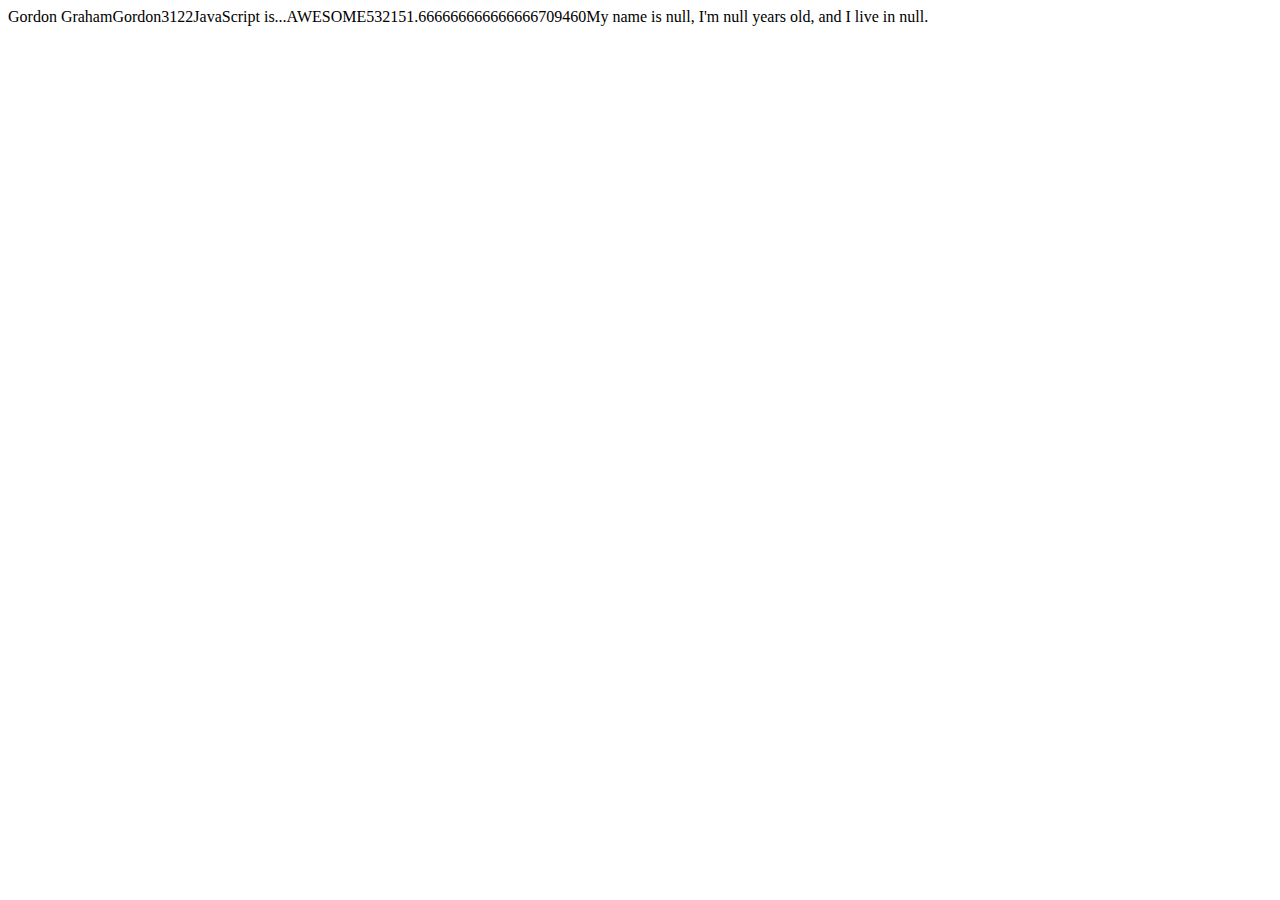
<file: week1-project1/index.html>
<!doctype html>
<html lang="en">
<head>
  <meta charset="UTF-8">
  <meta name="description" content="155 characters of call to action">
  <title>PAGE TITLE HERE</title>
  <script type="text/javascript" src="main.js"></script>
</head>

<body>
  <!-- WEB PAGE CONTENT HERE -->
</body>
</html>
</file>
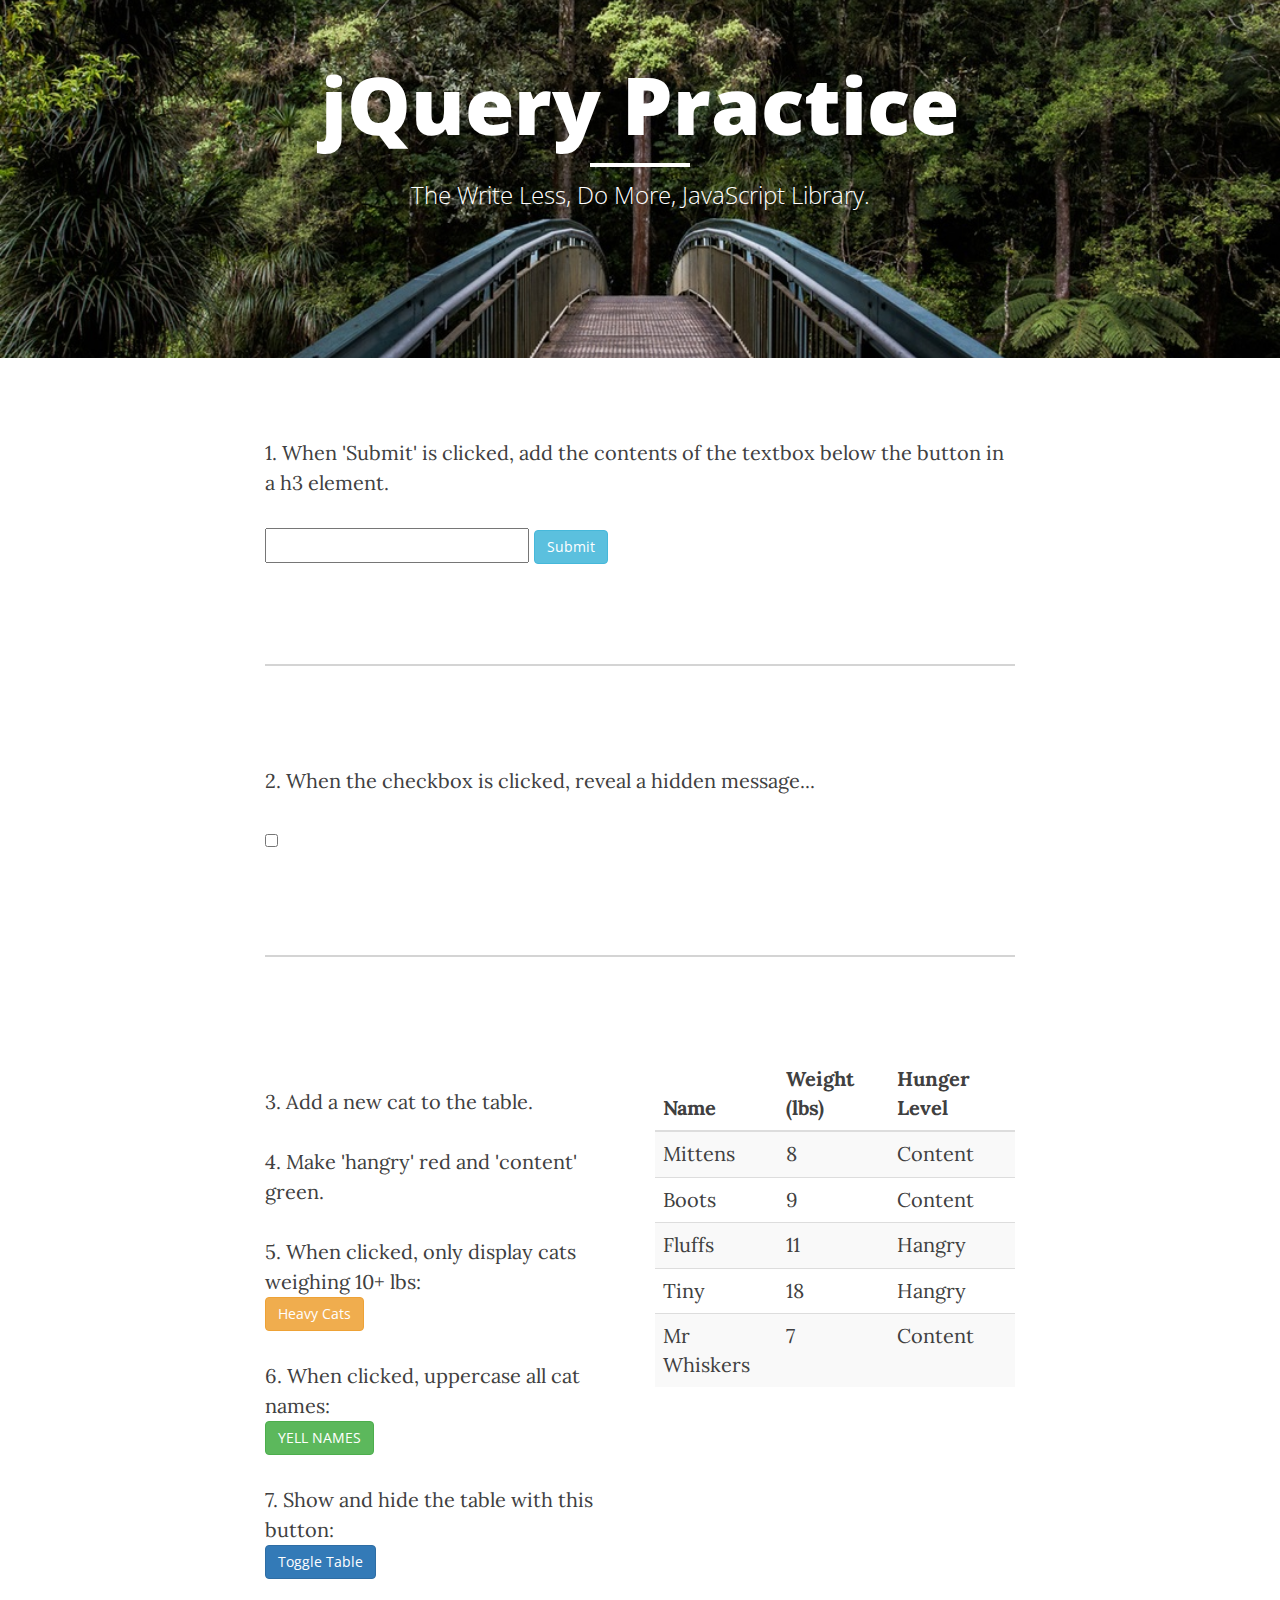
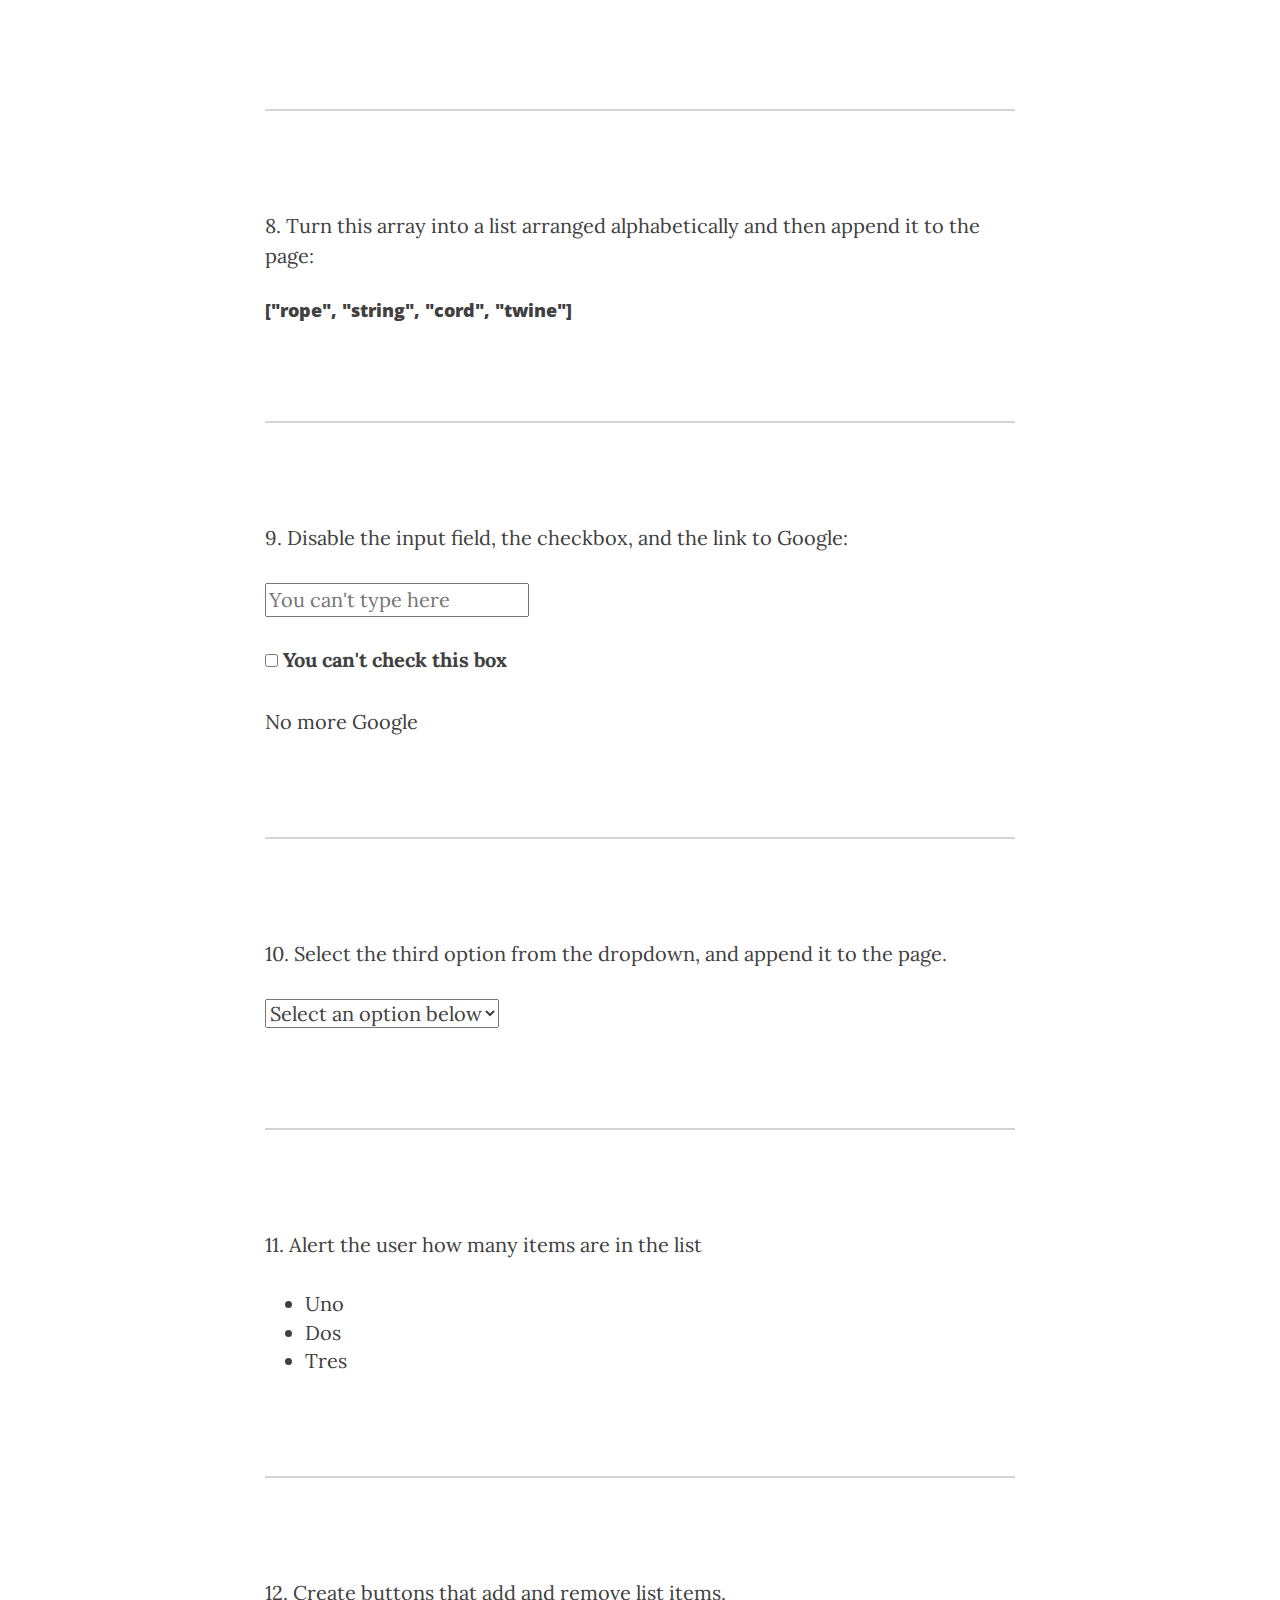
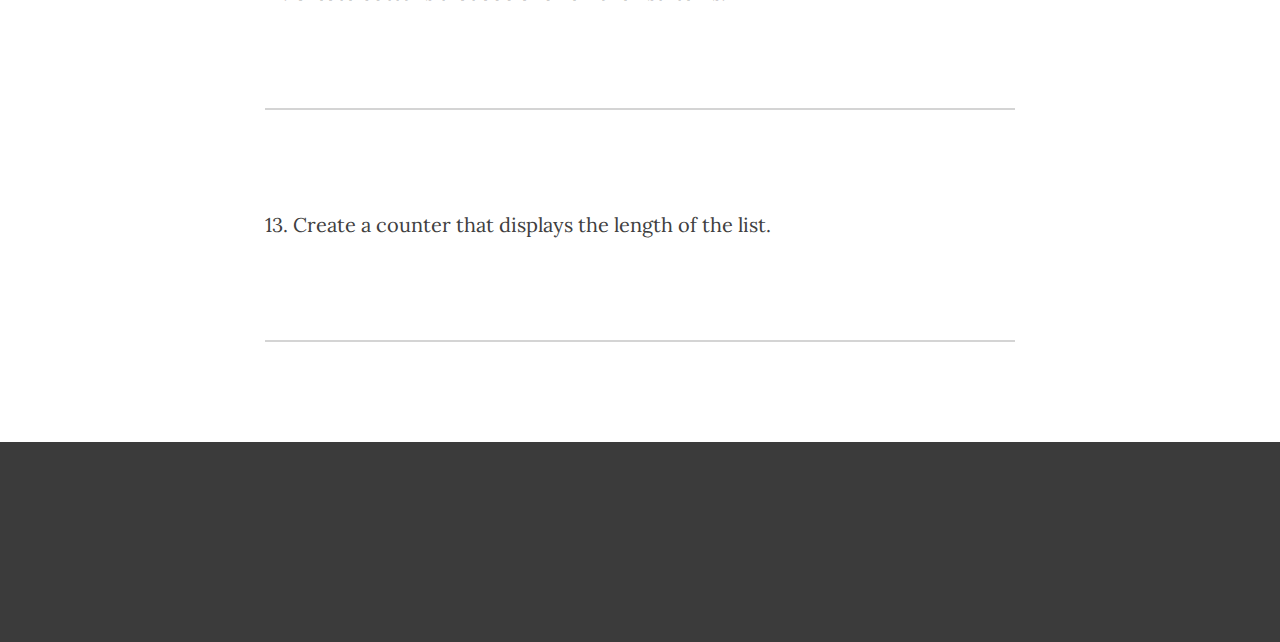
<file: week4-2/practice.html>
<!DOCTYPE html>
<html lang="en">
<head>
<meta charset="utf-8">
<meta http-equiv="X-UA-Compatible" content="IE=edge">
<meta name="viewport" content="width=device-width, initial-scale=1">
<meta name="description" content="">

<title>jQuery Practice</title>

<link rel="stylesheet" href="https://maxcdn.bootstrapcdn.com/bootstrap/3.3.5/css/bootstrap.min.css">
<link href="css/style.css" rel="stylesheet">

<script src="https://ajax.googleapis.com/ajax/libs/jquery/2.1.4/jquery.min.js"></script>
<script type="text/javascript" src="practice.js"></script>

<link href='http://fonts.googleapis.com/css?family=Lora:400,700,400italic,700italic' rel='stylesheet' type='text/css'>
<link href='http://fonts.googleapis.com/css?family=Open+Sans:300italic,400italic,600italic,700italic,800italic,400,300,600,700,800' rel='stylesheet' type='text/css'>

<!-- HTML5 Shim and Respond.js IE8 support of HTML5 elements and media queries -->
<!-- WARNING: Respond.js doesn't work if you view the page via file:// -->
<!--[if lt IE 9]>
        <script src="https://oss.maxcdn.com/libs/html5shiv/3.7.0/html5shiv.js"></script>
        <script src="https://oss.maxcdn.com/libs/respond.js/1.4.2/respond.min.js"></script>
    <![endif]-->

</head>

<body>



<!-- Page Header -->
<header class="intro-header" style="background-image: url('img/hero.jpg')">
  <div class="container">
    <div class="row">
      <div class="col-lg-8 col-lg-offset-2 col-md-10 col-md-offset-1">
        <div class="page-heading">
          <h1>jQuery Practice</h1>
          <hr class="small">
          <span class="subheading">The Write Less, Do More, JavaScript Library.</span> </div>
      </div>
    </div>
  </div>
</header>

<!-- Main Content -->
<div class="container">
  <div class="row">
    <div class="col-lg-8 col-lg-offset-2 col-md-10 col-md-offset-1">
      <p>1. When 'Submit' is clicked, add the contents of the textbox below the button in a h3 element.</p>
      <input type="text" class="textInput">
      <button class="btn btn-info" id="submitBtn">Submit</button>
      <hr>
      <p>2. When the checkbox is clicked, reveal a hidden message...</p>
      <div class="chex">
        <input type="checkbox">
      </div>
      <h2 class="hidden">You are a jQuery God!</h2>
      <hr>
      <div class="row">
        <div class="col-xs-6">
          <p>3. Add a new cat to the table.</p>
          <p>4. Make 'hangry' red and 'content' green.</p>
          <p>5. When clicked, only display cats weighing 10+ lbs:<br>
            <button class="btn btn-warning">Heavy Cats</button>
          </p>
          <p>6. When clicked, uppercase all cat names: <br>
            <button class="btn btn-success">YELL NAMES</button>
          </p>
          <p>7. Show and hide the table with this button: <br>
            <button class="btn btn-primary">Toggle Table</button>
          </p>
        </div>
        <div class="col-xs-6">
          <table class="table table-striped">
            <thead>
              <tr>
                <th>Name</th>
                <th>Weight (lbs)</th>
                <th>Hunger Level</th>
              </tr>
            </thead>
            <tbody>
              <tr>
                <td>Mittens</td>
                <td>8</td>
                <td>Content</td>
              </tr>
              <tr>
                <td>Boots</td>
                <td>9</td>
                <td>Content</td>
              </tr>
              <tr>
                <td>Fluffs</td>
                <td>11</td>
                <td>Hangry</td>
              </tr>
              <tr>
                <td>Tiny</td>
                <td>18</td>
                <td>Hangry</td>
              </tr>
              <tr>
                <td>Mr Whiskers</td>
                <td>7</td>
                <td>Content</td>
              </tr>
            </tbody>
          </table>
        </div>
      </div>
      <hr>
      <p>8. Turn this array into a list arranged alphabetically and then append it to the page:</p>
      <h4>["rope", "string", "cord", "twine"]</h4>
      <hr>
      <p>9. Disable the input field, the checkbox, and the link to Google:</p>
      <div id="disableUs">
        <input type="text" placeholder="You can't type here">
        <br>
        <br>
        <label>
          <input type="checkbox" value="">
          You can't check this box</label>
        <br>
        <br>
        <a href="https://google.com">No more Google</a> </div>
      <hr>
      <p>10. Select the third option from the dropdown, and append it to the page.</p>
      <select class="dropdown">
        <option value="Select an option below">Select an option below</option>
        <option value="Wrong Choice">Wrong Choice</option>
        <option value="Wrong Choice">Wrong Choice</option>
        <option value="Wahoo!!!">Wahoo!!!</option>
      </select>
      <hr>
      <p>11. Alert the user how many items are in the list</p>
      <ul id="alertList">
        <li>Uno</li>
        <li>Dos</li>
        <li>Tres</li>
      </ul>
      <hr>
      <p>12. Create buttons that add and remove list items.</p>
      <hr>
      <p>13. Create a counter that displays the length of the list.</p>
      <hr>
    </div>
  </div>
</div>
</div>

<!-- Footer -->
<footer></footer>

</body>
</html>
</file>
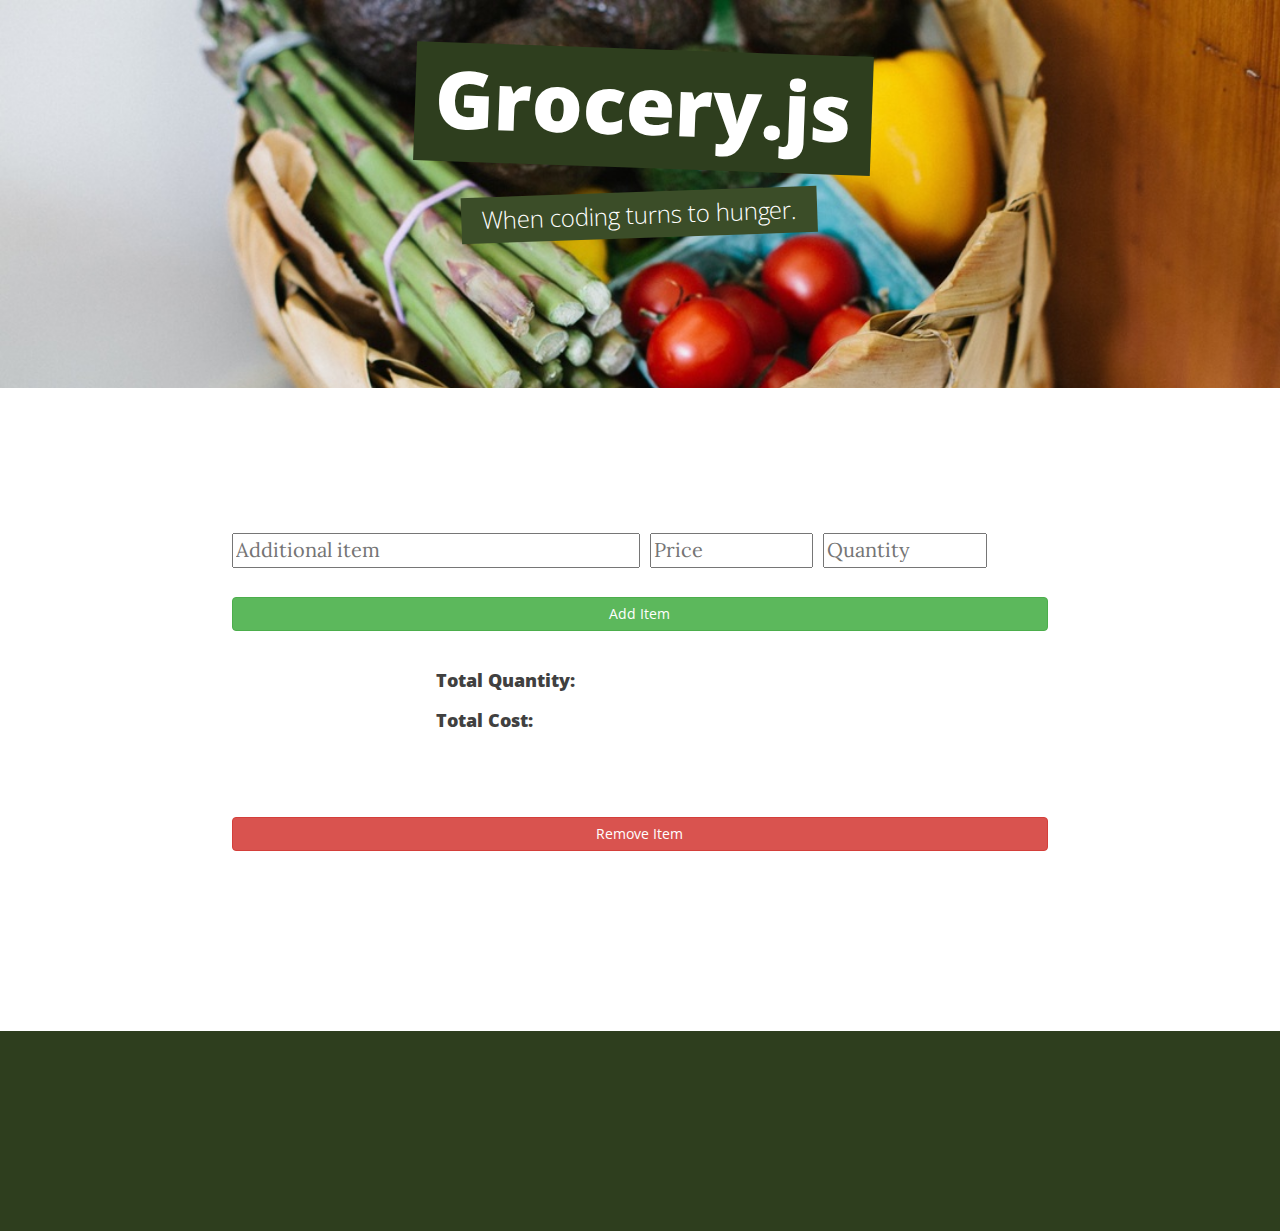
<file: week5-1/grocery.html>
<!DOCTYPE html>
<html lang="en">
<head>
<meta charset="utf-8">
<meta http-equiv="X-UA-Compatible" content="IE=edge">
<meta name="viewport" content="width=device-width, initial-scale=1">
<meta name="description" content="">
<title>jQuery Practice</title>

<link rel="stylesheet" href="https://maxcdn.bootstrapcdn.com/bootstrap/3.3.5/css/bootstrap.min.css">
<link href="css/style.css" rel="stylesheet">

<link href='http://fonts.googleapis.com/css?family=Lora:400,700,400italic,700italic' rel='stylesheet' type='text/css'>
<link href='http://fonts.googleapis.com/css?family=Open+Sans:300italic,400italic,600italic,700italic,800italic,400,300,600,700,800' rel='stylesheet' type='text/css'>

<!-- HTML5 Shim and Respond.js IE8 support of HTML5 elements and media queries -->
<!-- WARNING: Respond.js doesn't work if you view the page via file:// -->
<!--[if lt IE 9]>
        <script src="https://oss.maxcdn.com/libs/html5shiv/3.7.0/html5shiv.js"></script>
        <script src="https://oss.maxcdn.com/libs/respond.js/1.4.2/respond.min.js"></script>
    <![endif]-->

</head>

<body>

<!-- Page Header -->
<header class="intro-header" style="background-image: url('img/hero.jpg')">
  <div class="container">
    <div class="row">
      <div class="col-lg-8 col-lg-offset-2 col-md-10 col-md-offset-1">
        <div class="page-heading">
          <h1>Grocery.js</h1>
          <hr class="small">
          <span class="subheading">When coding turns to hunger. </span> </div>
      </div>
    </div>
  </div>
</header>

<!-- Main Content -->
<main container">
  <div class="row">
    <div class="col-lg-8 col-lg-offset-2 col-md-10 col-md-offset-1">
     
     <div id="addNew">
     
        <input type="text" id="addItem" placeholder="Additional item">
        <input type="number" id="addPrice" placeholder="Price">
        <input type="number" id="addQuantity" placeholder="Quantity">
        <br>
        <div class="btn btn-success">Add Item</div>
      </div>
      <div class="numItems"><h4>Total Quantity: </h4></div>
      <div class="totalCost"><h4>Total Cost: </h4></div>
      <ul id="list">

      </ul>
      <div id="removeItem" class="btn btn-danger">Remove Item</div>
     
     
    </div>
  </div>
</div>
</main>

<!-- Footer -->
<footer></footer>
</body>
</html>
</file>
<file: week4-2/css/style.css>
body {
  font-family: 'Lora', 'Times New Roman', serif;
  font-size: 20px;
  color: #404040;
}

p {
  line-height: 1.5;
  margin: 30px 0;
}

p a {
  text-decoration: underline;
}

h1,
h2,
h3,
h4,
h5,
h6 {
  font-family: 'Open Sans', 'Helvetica Neue', Helvetica, Arial, sans-serif;
  font-weight: 800;
}

.btn {
  font-family: 'Open Sans', 'Helvetica Neue', Helvetica, Arial, sans-serif;
}

a {
  color: #404040;
}

a:hover,
a:focus {
  color: #0085a1;
}
a img:hover,
a img:focus {
  cursor: zoom-in;
}

hr {
  width: 100%;
  margin: 100px auto;
  border-width: 2px;
  border-color:#D4D4D4;
}


hr.small {
  max-width: 100px;
  margin: 15px auto;
  border-width: 4px;
  border-color: white;
}

footer {
	height: 200px;
	background-color: #3B3B3B;
}


/* ----- Header Image ----- */

.intro-header {
  background-color: #808080;
  background: no-repeat center center;
  background-attachment: scroll;
  -webkit-background-size: cover;
  -moz-background-size: cover;
  background-size: cover;
  -o-background-size: cover;
  margin-bottom: 50px;
}
.intro-header .page-heading {
  padding: 100px 0 50px;
  color: white;
}
@media only screen and (min-width: 768px) {
  .intro-header .page-heading {
    padding: 60px 0 150px 0;
  }
}
.intro-header .page-heading {
  text-align: center;
}
.intro-header .page-heading h1 {
  margin-top: 0;
  font-size: 50px;
}
.intro-header .page-heading .subheading {
  font-size: 24px;
  line-height: 1.1;
  display: block;
  font-family: 'Open Sans', 'Helvetica Neue', Helvetica, Arial, sans-serif;
  font-weight: 300;
  margin: 10px 0 0;
}
@media only screen and (min-width: 768px) {
  .intro-header .page-heading h1 {
    font-size: 80px;
  }
}
/* ----- END Header Image ----- */
</file>
<file: week5-1/css/style.css>
body {
  font-family: 'Lora', 'Times New Roman', serif;
  font-size: 20px;
  color: #404040;
}

p {
  line-height: 1.5;
  margin: 30px 0;
}

p a {
  text-decoration: underline;
}

h1,
h2,
h3,
h4,
h5,
h6 {
  font-family: 'Open Sans', 'Helvetica Neue', Helvetica, Arial, sans-serif;
  font-weight: 800;
}

.page-heading {
    -ms-transform: rotate(2deg); /* IE 9 */
    -webkit-transform: rotate(2deg); /* Chrome, Safari, Opera */
    transform: rotate(2deg);
}
	
.subheading {
    -ms-transform: rotate(-4deg); /* IE 9 */
    -webkit-transform: rotate(-4deg); /* Chrome, Safari, Opera */
    transform: rotate(-4deg);	
}

.btn {
  font-family: 'Open Sans', 'Helvetica Neue', Helvetica, Arial, sans-serif;
}

a {
  color: #404040;
}

a:hover,
a:focus {
  color: #0085a1;
}
a img:hover,
a img:focus {
  cursor: zoom-in;
}

hr {
  width: 100%;
  margin: 100px auto;
  border-width: 2px;
  border-color:#D4D4D4;
}


hr.small {
  max-width: 100px;
  margin: 15px auto;
  border-width: 4px;
  border-color: white;
}

main {
	margin: 30px 0;
	padding: 20px;
}

footer {
	height: 200px;
	background-color: #2e3e1e;
}

.page-heading h1 {
	display: inline;
    background-color: #2e3e1e;
	padding: 0 20px 10px 20px;
	}

.page-heading .subheading {
	display: inline-block !important;;
    background-color: #3b4d28;
	padding: 10px 20px;	
}

/* ----- Header Image ----- */

.intro-header {
  background-color: #808080;
  background: no-repeat 50% 0%;
  background-attachment: scroll;
  -webkit-background-size: cover;
  -moz-background-size: cover;
  background-size: cover;
  -o-background-size: cover;
  min-height: 180px;
}
.intro-header .page-heading {
  color: white;
}
@media only screen and (min-width: 768px) {
main {
	margin: 120px 0;
	padding: 20px;
}
  .intro-header .page-heading {
    padding: 60px 0 150px 0;
  }
}
.intro-header .page-heading {
  text-align: center;
}
.intro-header .page-heading h1 {
  margin-top: 0;
  font-size: 50px;
}
.intro-header .page-heading .subheading {
  font-size: 24px;
  line-height: 1.1;
  display: block;
  font-family: 'Open Sans', 'Helvetica Neue', Helvetica, Arial, sans-serif;
  font-weight: 300;
  margin: 10px 0 0;
}
@media only screen and (min-width: 768px) {
  .intro-header .page-heading h1 {
    font-size: 80px;
  }
}
/* ----- END Header Image ----- */


.hidden {
  visibility: none;
}

ul {
  margin-top: 40px;
  padding-bottom: 10px;
  width: 50%;
  padding: 0px;
  display: block;
  margin-left: auto;
  margin-right: auto;
  text-align: center;
  border: 3px solid #fff;
}

li {
  width: 100%;
  list-style: none;
  border-bottom: 2px solid #fff;
}

#addNew, #removeItem {
  text-align: center;
}

#addNew {
  margin-bottom: 20px;
}

#addItem {
  float: left;
  width: 50%;
  margin-top: 5px;
  margin-right: 10px;
}

#addQuantity {
  float: left;
  width: 20%;
  margin-top: 5px;
  margin-right: 5px;
}

#addPrice {
  float: left;
  width: 20%;
  margin-top: 5px;
  margin-right: 10px;
}

.numItems, .totalCost {
  width: 50%;
  display: block;
  margin-left: auto;
  margin-right: auto;
  margin-top: 20px;
}


.btn-success,
.btn-danger {
	display:block;
	width: 100%;
	margin: 40px auto;
}
</file>
